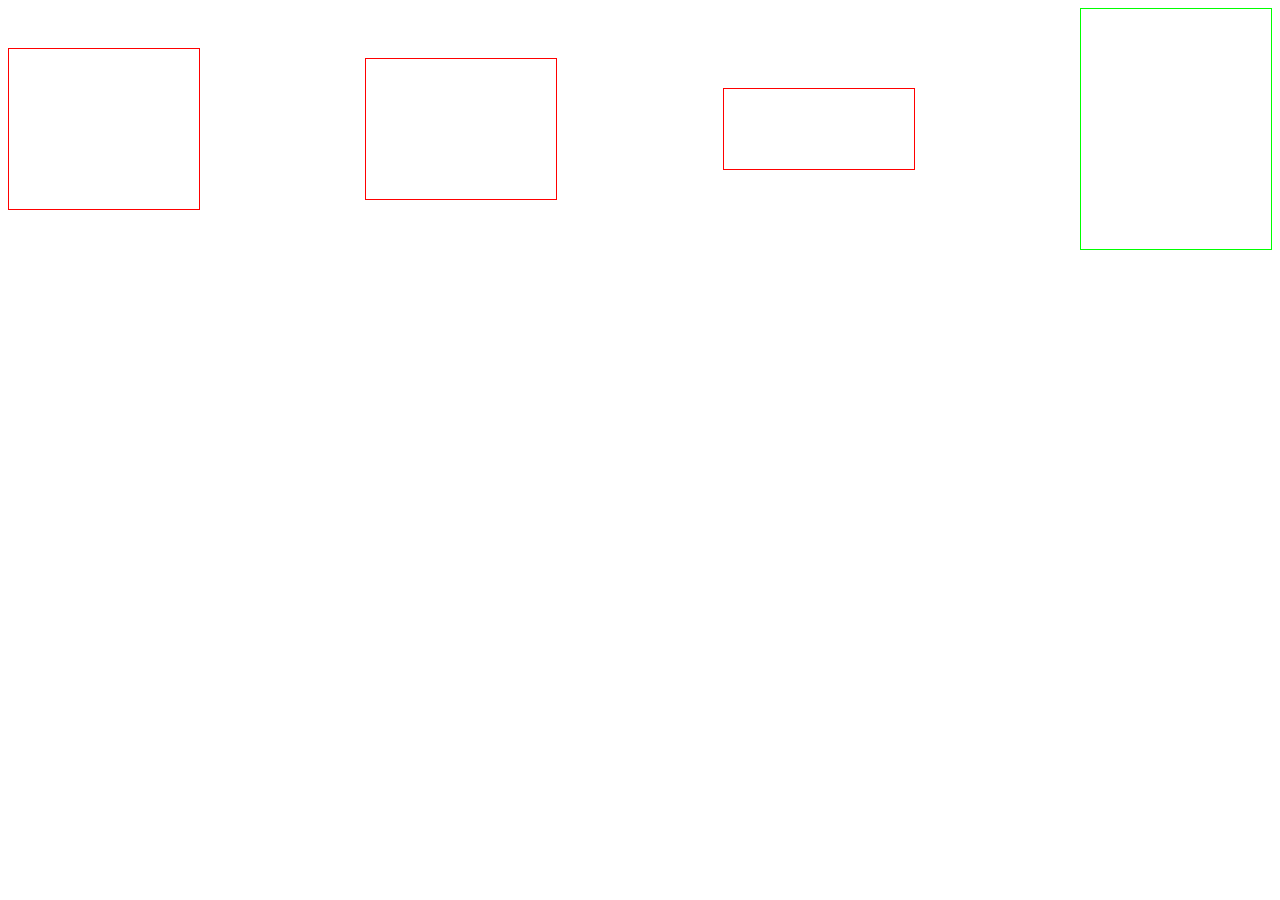
<file: 10/index.html>
<!DOCTYPE html>
<html>
<head lang="en">
    <meta charset="UTF-8">
    <link rel="stylesheet" href="css/style.css">
    <title></title>
</head>
<body>
<div class = "container">
    <div class="div1"></div>
    <div class="div2"></div>
    <div class="div3"></div>
    <div class="div4"></div>
</div>
</body>
</html>
</file>
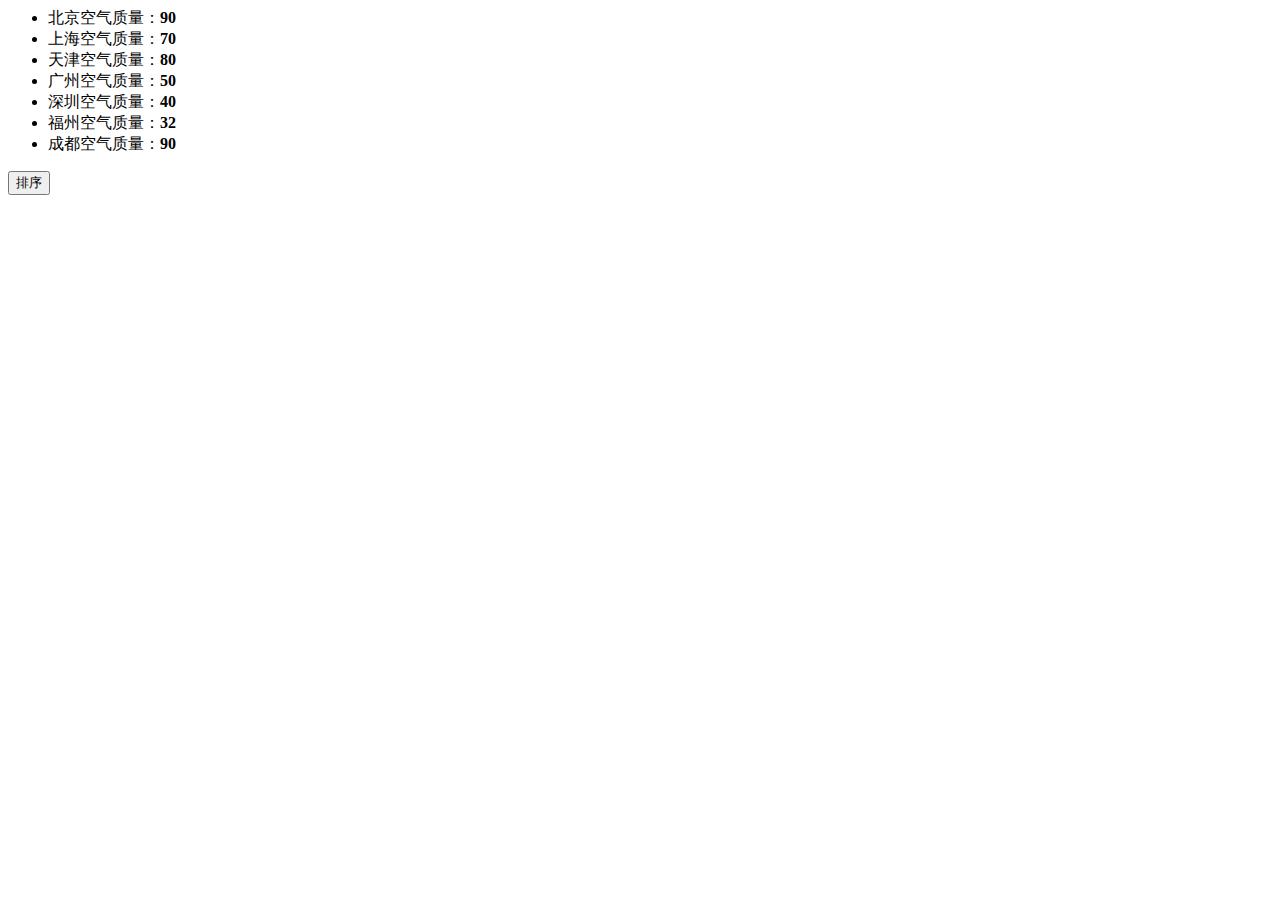
<file: 15/index.html>
<!DOCTYPE>
<html>
<head>
    <meta charset="utf-8">
    <title>IFE JavaScript Task 01</title>
</head>
<body>

<ul id="source">
    <li>北京空气质量：<b>90</b></li>
    <li>上海空气质量：<b>70</b></li>
    <li>天津空气质量：<b>80</b></li>
    <li>广州空气质量：<b>50</b></li>
    <li>深圳空气质量：<b>40</b></li>
    <li>福州空气质量：<b>32</b></li>
    <li>成都空气质量：<b>90</b></li>
</ul>

<ul id="resort">
    <!--
    <li>第一名：北京空气质量：<b>90</b></li>
    <li>第二名：北京空气质量：<b>90</b></li>
    <li>第三名：北京空气质量：<b>90</b></li>
     -->

</ul>

<button id="sort-btn">排序</button>

<script type="text/javascript">
    var number = ['一','二','三','四','五','六','七','八','九','十'];
    /**
     * getData方法
     * 读取id为source的列表，获取其中城市名字及城市对应的空气质量
     * 返回一个数组，格式见函数中示例
     */
    function getData() {
        var data = [], html, city, aqi;
        var objs = document.getElementById('source').getElementsByTagName('li');
        for (var i = objs.length - 1; i >= 0; i--) {
            html = objs[i].innerHTML;
            aqi = parseInt(objs[i].getElementsByTagName('b')[0].innerText);
            city = html.replace('空气质量：<b>' + aqi + '</b>', '');
            data[i] = [city, aqi];
        };
        /*
         data = [
         ["北京", 90],
         ["北京", 90]
         ……
         ]
         */
        return data;
    }

    /**
     * sortAqiData
     * 按空气质量对data进行从小到大的排序
     * 返回一个排序后的数组
     */
    function sortAqiData(data) {
        return data.sort(function(a,b){
            return b[1] - a[1];
        });
    }

    /**
     * render
     * 将排好序的城市及空气质量指数，输出显示到id位resort的列表中
     * 格式见ul中的注释的部分
     */
    function render(data) {
        var list = [];
        for(var i=0;i<data.length;i++){
            var text = ('<li>第'+number[i]+'名:'+data[i][0]+'空气质量:<b>'+data[i][1]+'</b></li>');
            list.push(text);
        }
        document.getElementById('resort').innerHTML = list.join('')
    }

    function btnHandle() {
        var aqiData = getData();
        aqiData = sortAqiData(aqiData);
        render(aqiData);
    };


    function init() {
        document.getElementById('sort-btn').onclick=function(){
            btnHandle();
        }
        // 在这下面给sort-btn绑定一个点击事件，点击时触发btnHandle函数
    };

    init();

</script>
</body>
</html>
</file>
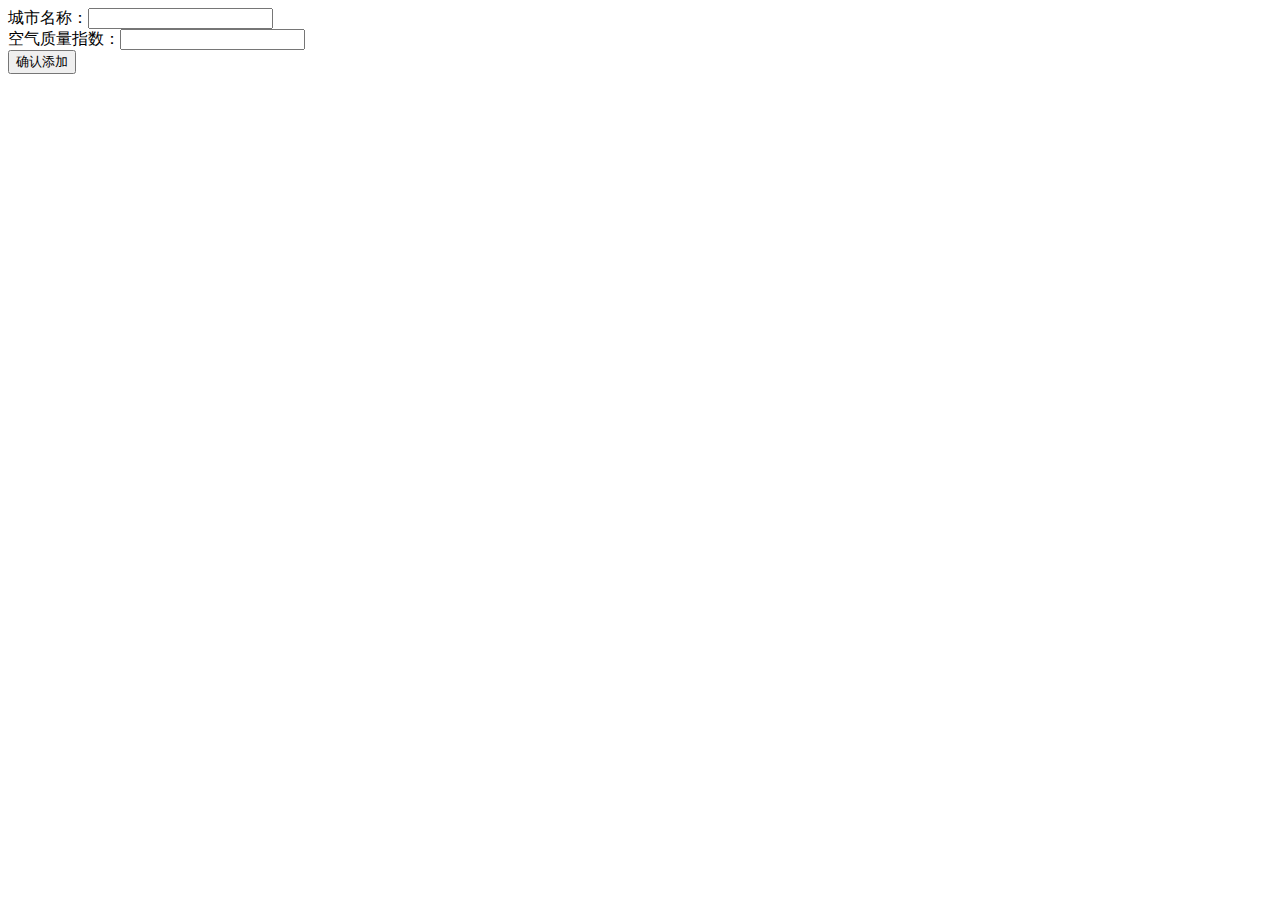
<file: 16/index.html>
<!DOCTYPE HTML>
<html>
<head>
    <meta charset="UTF-8">
    <title>IFE JavaScript Task 01</title>

</head>
<body>
<div>
    <label>城市名称：<input id="aqi-city-input" type="text"></label><br>
    <label>空气质量指数：<input id="aqi-value-input" type="text"></label><br>
    <button id="add-btn">确认添加</button>
</div>
<table id="aqi-table">
</table>
<script src="JavaScript/task.js"></script>
</body>
</html>
</file>
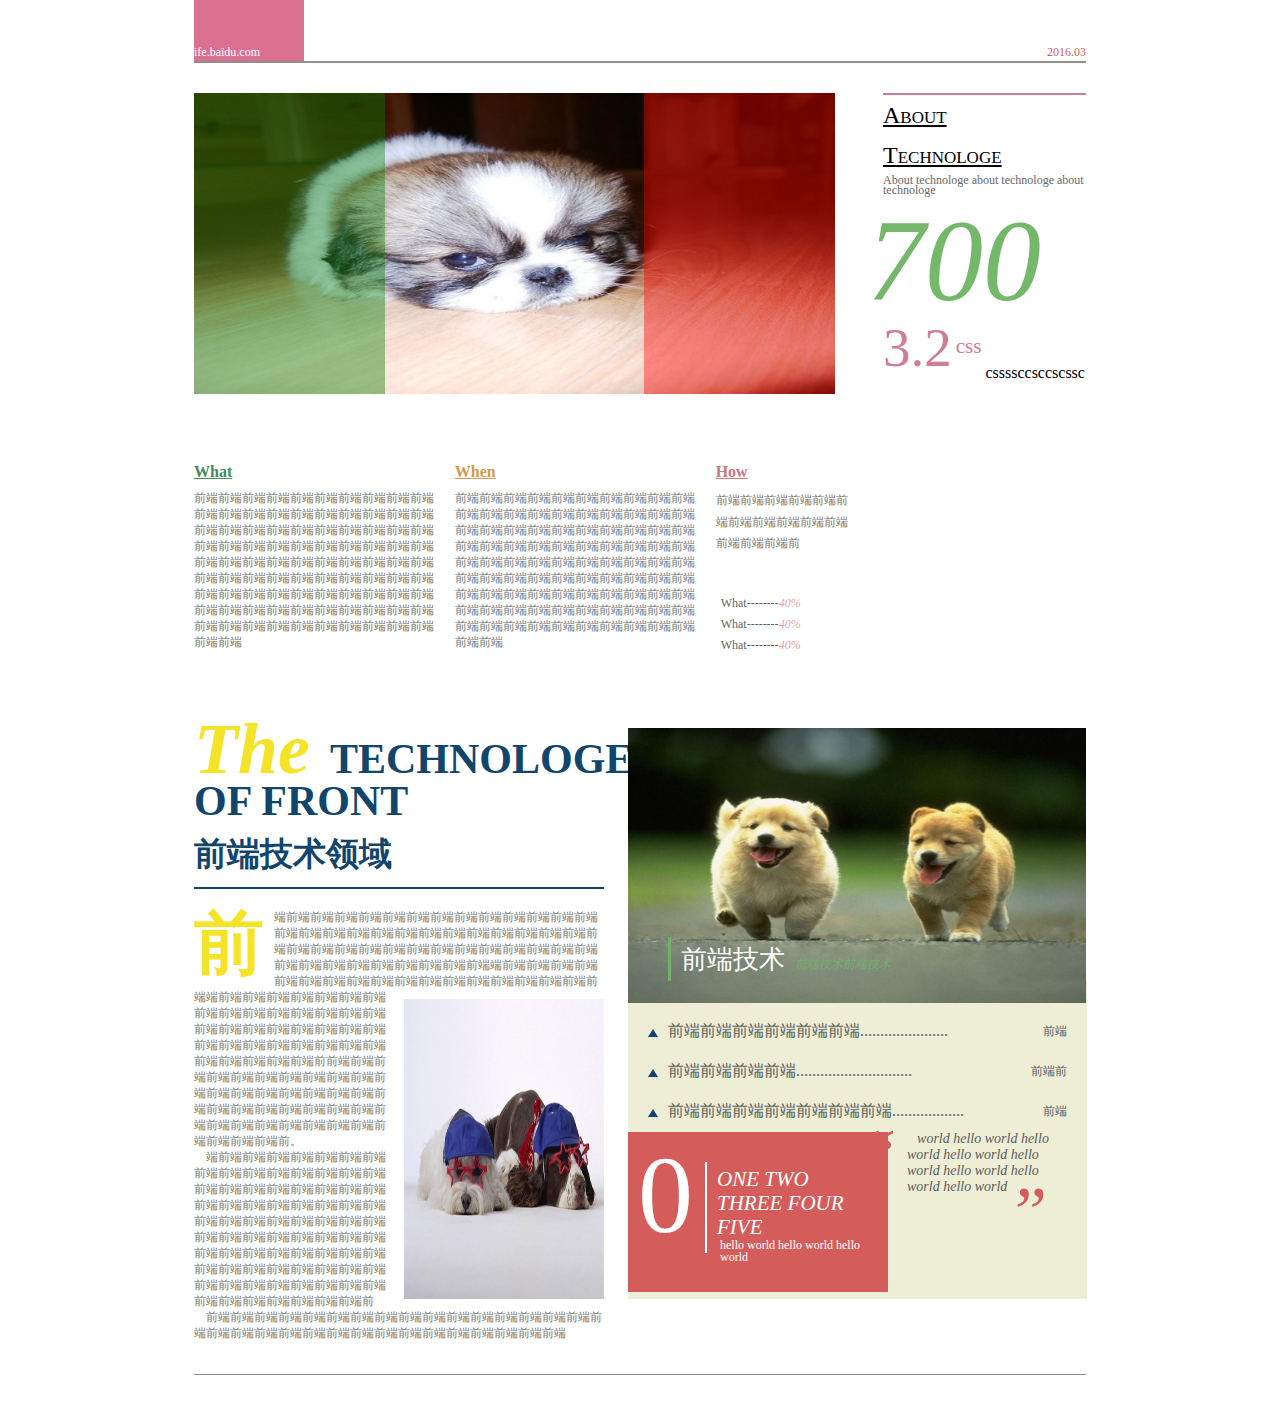
<file: 6/index.html>
<!DOCTYPE html>
<html>
<head lang="en">
    <meta charset="UTF-8">
    <link rel="stylesheet" href="css/style.css">
    <title>IFE_task6</title>
</head>
<body>
<div class="container">
    <div class="navigation">
        <time>2016.03</time>
        <div class="logo"><p>ife.baidu.com</p></div>
    </div>
    <div class="box head">
        <div class="image">
            <div class="green"></div>
            <img src="img/apple1.jpg" alt="">
            <div class="red"></div>
        </div>
        <div class="about">
            <p class="big">about</p>
            <p class="big">Technologe</p>
            <p class="small">About technologe about technologe about technologe</p>
            <span class="seven">700</span>
            <span class="three">3.2</span>
            <span class="css">css</span>
            <span class="longcss">cssssccsccscssc</span>
        </div>
    </div>
    <div class="box www">
        <div class="what">
            <h2 class="what-h2">What</h2>
            <p>前端前端前端前端前端前端前端前端前端前端前端前端前端前端前端前端前端前端前端前端前端前端前端前端前端前端前端前端前端前端前端前端前端前端前端前端前端前端前端前端前端前端前端前端前端前端前端前端前端前端前端前端前端前端前端前端前端前端前端前端前端前端前端前端前端前端前端前端前端前端前端前端前端前端前端前端前端前端前端前端前端前端前端前端前端前端前端前端前端前端前端前端</p>
        </div>
        <div class="what">
             <h2 class="when-h2">When</h2>
        <p>前端前端前端前端前端前端前端前端前端前端前端前端前端前端前端前端前端前端前端前端前端前端前端前端前端前端前端前端前端前端前端前端前端前端前端前端前端前端前端前端前端前端前端前端前端前端前端前端前端前端前端前端前端前端前端前端前端前端前端前端前端前端前端前端前端前端前端前端前端前端前端前端前端前端前端前端前端前端前端前端前端前端前端前端前端前端前端前端前端前端前端前端</p>
        </div>
        <div class="what">
            <h2 class="how-h2">How</h2>
            <p class="pp">
                前端前端前端前端前端前<br/>
                端前端前端前端前端前端<br/>
                前端前端前端前
            </p>
            <div class="percent">
                <p class="per">What--------<span>40%</span></p>
                <p class="per">What--------<span>40%</span></p>
                <p class="per">What--------<span>40%</span></p>
            </div>
        </div>
    </div>
    <div class="box content">
        <div class="left">
            <p class="tech tech1"><span>The</span>TECHNOLOGE OF FRONT</p>
            <p class="tech tech2">前端技术领域</p>
            <div class="actical">
                <p><span>前</span>端前端前端前端前端前端前端前端前端前端前端前端前端前端前端前端前端前端前端前端前端前端前端前端前端前端前端前端前端前端前端前端前端前端前端前端前端前端前端前端前端前端前端前端前端前端前端前端前端前端端前端前端前端前端前端前端前端前端前端前端前端前端前端前端前端前端前端前端端前端前端前端前端前端前<img src="img/apple2.jpg" alt="">端前端前端前端前端前端前端前端前端前端前端前端前端前端前端前端前端前端前端前端前端前端前端前端前端前端前端前端前端前端前端前前端前端前端前端前端前端前端前端前端前端前端前端前端前端前端前端前端前端前端前端前端前端前端前端前端前端前端前端前端前端前端前端前端前端前端前端前端前端前。<br>&nbsp;&nbsp;&nbsp;&nbsp;端前端前端前端前端前端前端前端前端前端前端前端前端前端前端前端前端前端前端前端前端前端前端前端前端前端前端前端前端前端前端前端前端前端前端前端前端前端前端前端前端前端前端前端前端前端前端前端前端前端前端前端前端前端前端前端前端前端前端前端前端前端前端前端前端前端前端前端前端前端前端前端前端前端前端前端前端前端前端前<br/>&nbsp;&nbsp;&nbsp;&nbsp;前端前端前端前端前端前端前端前端前端前端前端前端前端前端前端前端前端前端前端前端前端前端前端前端前端前端前端前端前端前端前端前端</p>
            </div>
        </div>
        <div class="right">
            <img src="img/logo.jpg" alt="">
            <div class="c1"></div>
            <div class="qd"><span class="qd1">前端技术</span><span class="qd2">前端技术前端技术</span> </div>
            <div class="bottom">
                 <p><span class="triangle"></span>前端前端前端前端前端前端......................<span class="qdn">前端</span></p>
                 <p><span class="triangle"></span>前端前端前端前端.............................<span class="qdn">前端前</span></p>
                 <p><span class="triangle"></span>前端前端前端前端前端前端前端..................<span class="qdn">前端</span></p>
                  <div class="hello">
                        <p class="world"><span class="mark-left">“</span>world hello world hello world hello world hello world hello world hello world hello world<span class="mark-right">”</span></p>
                  </div>
                  <div class="red">
                      <span class="zero">0</span>
                      <div class="two">
                          <p class="thr">ONE TWO</p>
                          <p class="thr">THREE FOUR FIVE</p>
                          <p class="hw">hello world hello world hello world</p>
                      </div>
                  </div>
            </div>
        </div>
    </div>
    <footer><span>ife.baidu.com</span></footer><br/>
</div>
</body>
</html>
</file>
<file: 10/css/style.css>
.container{
    display: flex;
    align-items: center;
    justify-content: space-between;
}
.div1{
    padding: 20px;
    width: 150px;
    height: 120px;
    border:1px solid #ff0000;
}
.div2{
    padding: 20px;
    width: 150px;
    height: 100px;
    border: 1px solid #ff0000;
}
.div3{
    padding: 20px;
    width: 150px;
    height: 40px;
    border: 1px solid #ff0000;
}
.div4{
    padding: 20px;
    width: 150px;
    height: 200px;
    border: 1px solid #00ff00;
}
@media screen and (max-width: 640px) {
    .container{
        display: flex;
        align-items: flex-start;
        flex-wrap: wrap;
    }
    .div4{
        order:-1;
    }
}
</file>
<file: 6/css/style.css>
*{
    margin: 0px;
    padding: 0px;
}
.container{
    width: 892px;
    height: 1386px;
    padding: 0px 44px;
    margin: 0 auto;
    background-color: #fff;
}
.navigation{
    width: 892px;
    height: 61px;
    border-bottom: 2px solid #938e8c;
}
.logo{
    width: 110px;
    height: 61px;
    background-color: palevioletred;
    font-size: 12px;
    color: #ffffff;
    font-family: "黑体";
}
.logo p{
    position: relative;
    top: 45px;
    left: 0px;
}
.navigation time{
    font-size: 12px;
    color: #d45d5c;
    font-family: "黑体";
    float: right;
    position: relative;
    top: 45px;
    right: 0px;
}
.box{
    margin: 30px 0;
    width: 892px;
}
.head{
    height:301px;
}
.head img{
    width:641px;
    height:301px;
    /*	overflow: hidden;*/
}
.head .about{
    width:203px;
    height:301px;
    float:right;
    border-top:2px solid #cc8091;
}
.head .about .big{
    font-size: 24px;
    font-family: "微软雅黑";
    color:#000000;
    text-decoration: underline;
    line-height: 40px;
    text-transform: capitalize;
    font-variant: small-caps;
}
.head .about .small{
    font-size: 12px;
    font-family: "楷体";
    color:#676767;
    line-height: 10px;
}
.head .about .seven{
    font-size: 116px;
    color:#75b86b;
    font-family: "微软雅黑";
    font-style: italic;
    position: relative;
    left:-16px;
    top:0;
}
.head .about .three{
    font-size:55px;
    font-family: "微软雅黑";
    color:#cc8091;
    position: relative;
    bottom:12px;
}
.head .about .css{
    font-size: 21px;
    font-family: "微软雅黑";
    color:#cc8091;
    position: relative;
    left:0px;
    bottom:25px;
}
.head .about .long{
    font-size: 12px;
    font-family: "微软雅黑";
    color:#d3d3d3;
    position:relative;
    bottom:40px;
    left:85px;
}
.head .image{
    position: relative;
    float:left;
    width:641px;
    height:301px;
}
.head .image .green{
    width:191px;
    height:301px;
    background-color: green;
    opacity: 0.4;
    filter:alpha(opacity=40);
    position: absolute;
    top:0;
    left:0;
}
.image .red{
    width:191px;
    height:301px;
    background-color: red;
    opacity: 0.4;
    filter:alpha(opacity=40);
    position: absolute;
    top:0;
    right:0;
}
.www{
    height:230px;
}
h2{
    font-size:16px;
    font-family: "微软雅黑";
    text-decoration: underline;
    font-weight: bold;
    margin-bottom: 10px;
}
.what-h2{
    color:#418c59;
}
.when-h2{
    color:#d2994f;
}
.how-h2{
    color:#cc7680;
}
.what{
    width:27%;
    float:left;
    font-size: 12px;
    color:#767777;
    font-family: "宋体";
    line-height: 16px;
    margin:40px 20px 40px 0;
}
.what .pp{
    line-height: 180%;
}
.percent{
    width:50%;
    margin-top:40px;
}
.percent p{
    font-size:12px;
    color:#231815;
    font-family: "微软雅黑";
    line-height: 16px;
    opacity: 0.7;
    filter:alpha(opacity=70);
}
.percent .per{
    margin: 5px;
}
.percent p span{
    font-size: 12px;
    color:#cd4a48;
    font-family: "微软雅黑";
    font-style: italic;
    line-height: 16px;
    opacity: 0.7;
    filter:alpha(opacity=70);
}
.content{
    height:630px;
}
.left{
    float:left;
    width:410px;
    margin:30px 10px 0 0;
}
.left p span{
    font-size:72px;
    color: #f5e327;
    font-family: "黑体";
    font-weight: bold;
    font-style: italic;
    margin-right: 20px;
}
.left .tech{
    color:#11456b;
    font-family: "黑体";
    font-weight: bold;
}
.left .tech1{
    font-size:42px;
    line-height: 100%;
    margin-bottom:10px;
}
.left .tech2{
    font-size: 33px;
}
.actical{
    height:400px;
    margin-top:10px;
    padding:20px 0;
    border-top:2px solid #11456b;
}
.actical p span{
    margin:0 10px 10px 0;
    line-height: 70px;
    font-size: 70px;
    font-style: normal;
    color:#f5e327;
    font-family: "微软雅黑";
    float: left;
}
.actical p{
    font-size: 12px;
    color:#767777;
    font-family: "宋体";
    line-height: 16px;
}
.actical img{
    float:right;
    position: relative;
    right:0;
    top:0px;
    width:200px;
    height:300px;
    overflow: hidden;
    margin:10px 0 10px 10px;
}
.right{
    float: right;
    width:458px;
    margin-top:30px;
}
.right img{
    width:458px;
    height:275px;
}
.right .cl{
    width:418px;
    height:51px;
    background-color:#000;
    opacity: 0.4;
    filter:alpha(opacity=40);
    position: relative;
    top:-62px;
    left:0;
    padding:10px 0 0 40px;
}
.right .qd{
    height:39px;
    width:300px;
    border-left:3px solid #72b16a;
    position: relative;
    top:-70px;
    left:40px;
    vertical-align: middle;
    padding-top:5px;
}
.right .qd .qd1{
    color:#ffffff;
    font-size: 26px;
    font-family: "微软雅黑";
    margin:0 10px 0 10px;
}
.right .qd .qd2{
    font-size: 12px;
    color: #72b16a;
    font-family: "微软雅黑";
    font-style: italic;
    line-height: 140%;
}
.bottom{
    margin-top:-70px;
    width:419px;
    height:288px;
    background-color: RGB(238,238,214);
    padding:30px 20px 0 20px;
}
.bottom p{
    font-size: 16px;
    color:#5a5b5b;
    font-family: "宋体";
    text-align: left;
    line-height: 250%;
}
.bottom .triangle{
    display: inline;
    width:0;
    height: 0;
    border-left:5px solid transparent;
    border-right:5px solid transparent;
    border-bottom:8px solid #11456b;
    position: relative;
    top:-10px;
    margin-right:10px;
}
.bottom .qdn{
    font-size: 12px;
    color:#5a5b5b;
    font-family: "宋体";
    float: right;
}
.bottom .red{
    width:260px;
    height:160px;
    background-color: #d45d5c;
    position: relative;
    left:-20px;
    bottom: -1px;
}
.bottom .red .zero{
    font-size:110px;
    color:#ffffff;
    font-family: "微软雅黑";
    margin-left:10px;
}
.bottom .red .two{
    float: right;
    width:170px;
    height:86px;
    border-left:2px solid #fff;
    position: relative;
    top:30px;
    left:0;
    padding-left:10px;
    padding-top:5px;
}
.bottom .red .two .thr{
    font-size: 21px;
    color:#ffffff;
    font-family: "黑体";
    font-style: italic;
    line-height: 24px;
}
.bottom .red .two .hw{
    font-size: 12px;
    color:#ffffff;
    font-family: "黑体";
    line-height: 100%;
    margin-left: 3px;
}
.bottom .hello{
    width:160px;
    height:160px;
    float: right;
}
.bottom .mark-left{
    float: left;
    font-size: 72px;
    color:#d45d5c;
    font-family: "黑体";
    margin:-5px 10px 0 -40px;
    position: relative;
    top:20px;
    left:-10px;

}
.bottom .mark-right{
    float: right;
    font-size: 72px;
    color:#d45d5c;
    font-family: "黑体";
    margin:-5px 10px 0 -40px;
    position: relative;
    top:30px;
    left:-10px;

}
.bottom .world{
    font-size: 14px;
    color:#5a5b5b;
    font-family: "黑体";
    font-style: italic;
    line-height: 16px;
}
footer{
    position: relative;
    left:0;
    bottom:-30px;
    width:892px;
    height:20px;
    border-top:1px solid #938e8c;
    margin-bottom: 40px;
}
footer span{
    color:#d45d5c;
    font-family: "黑体";
    font-size:12px;
    float:right;
    position: relative;
    right:-50%;
    top:5px;
}
</file>
